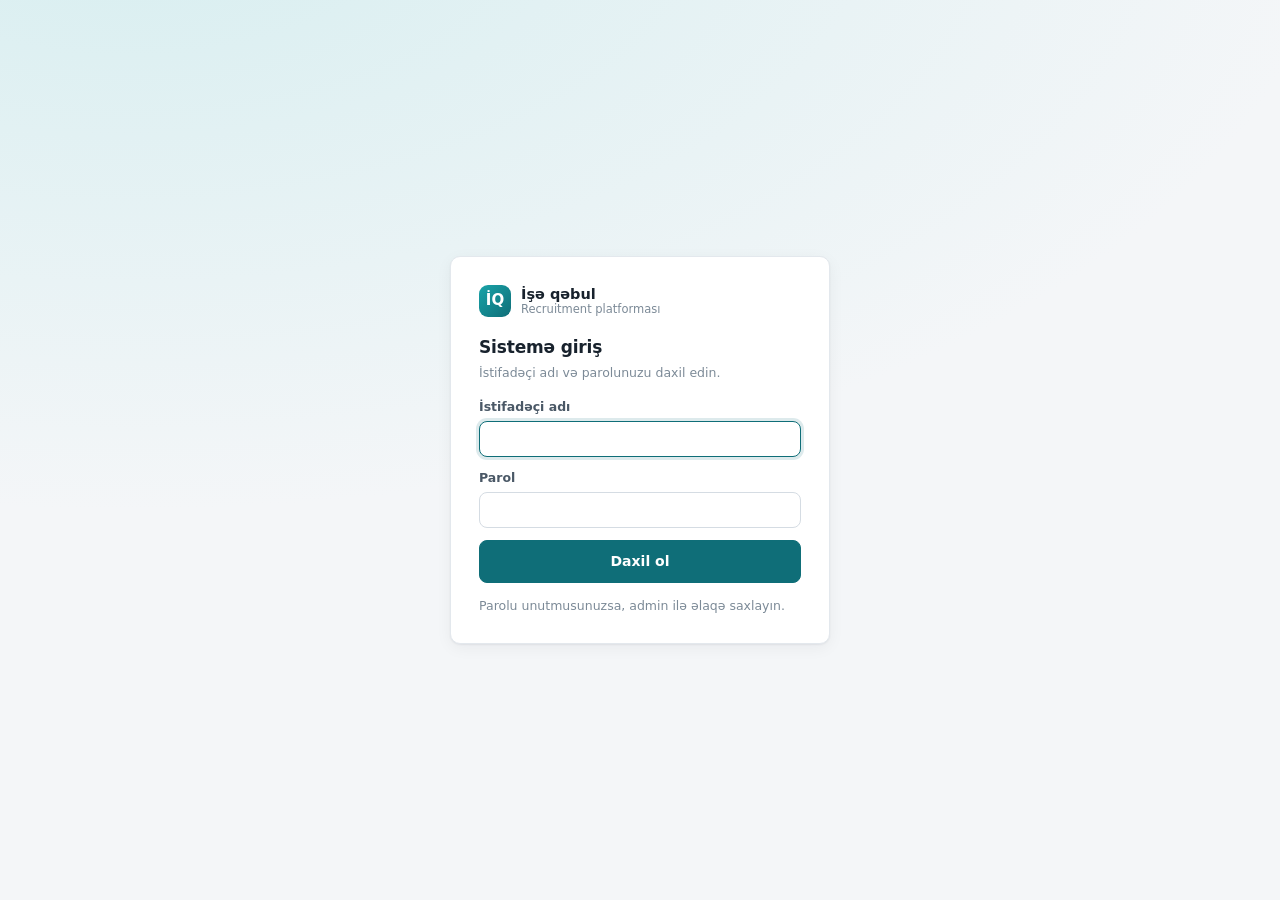
<file: index.html>
<!DOCTYPE html>
<html lang="az">
<head>
  <meta charset="utf-8">
  <meta name="viewport" content="width=device-width, initial-scale=1">
  <title>İşə qəbul platforması</title>
  <meta name="robots" content="noindex, nofollow">
  <link rel="icon" href="data:image/svg+xml,%3Csvg xmlns='http://www.w3.org/2000/svg' viewBox='0 0 32 32'%3E%3Crect width='32' height='32' rx='8' fill='%230f6e78'/%3E%3Ctext x='16' y='22' font-size='16' font-family='Arial' font-weight='700' fill='white' text-anchor='middle'%3EİQ%3C/text%3E%3C/svg%3E">
  <link rel="stylesheet" href="assets/style.css">
</head>
<body>
  <div id="root"></div>
  <script src="assets/config.js"></script>
  <script src="assets/api.js"></script>
  <script src="https://cdn.sheetjs.com/xlsx-0.20.3/package/dist/xlsx.mini.min.js" defer></script>
  <script src="assets/app.js"></script>
</body>
</html>
</file>
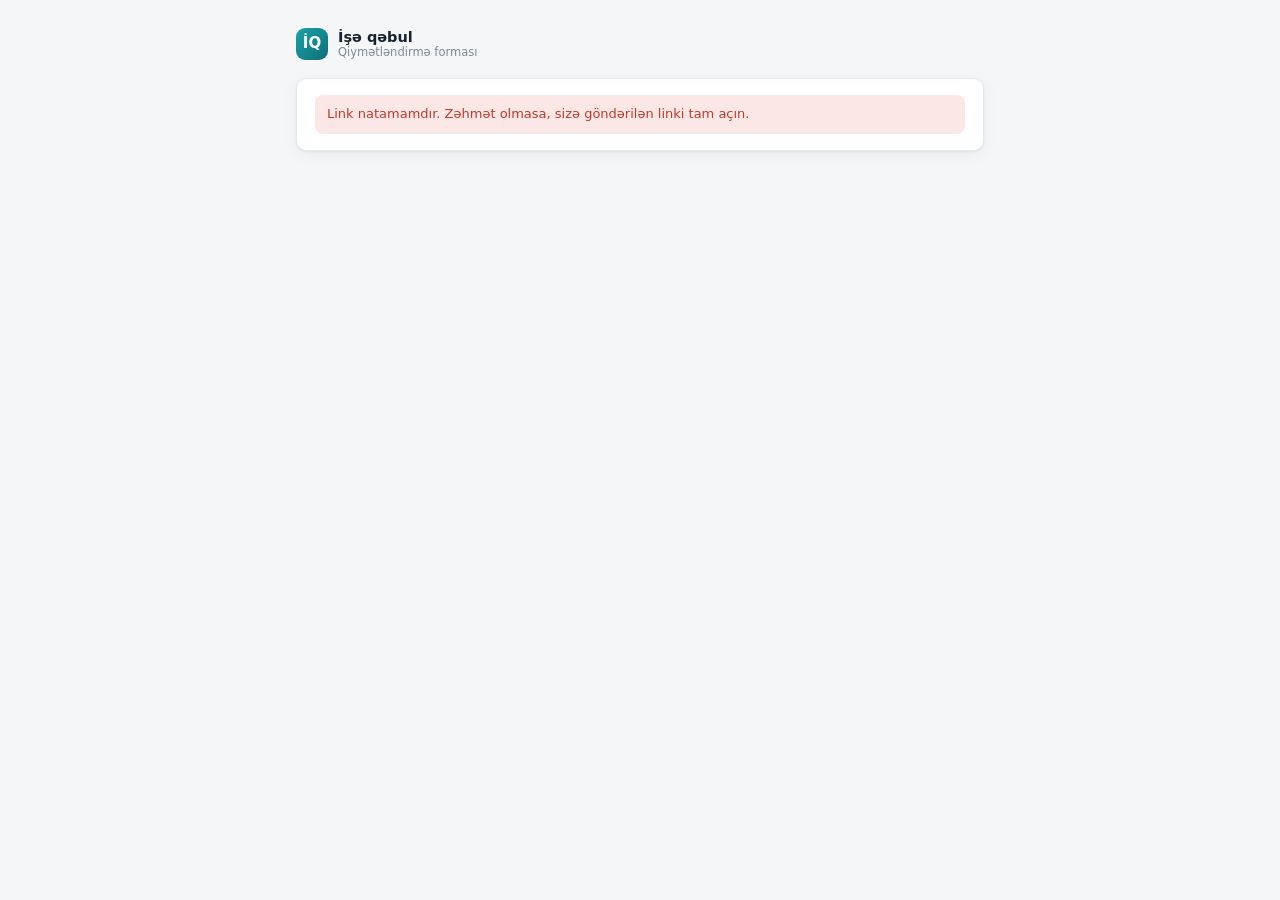
<file: evaluate.html>
<!DOCTYPE html>
<html lang="az">
<head>
  <meta charset="utf-8">
  <meta name="viewport" content="width=device-width, initial-scale=1">
  <title>Qiymətləndirmə</title>
  <meta name="robots" content="noindex, nofollow">
  <meta name="referrer" content="no-referrer">
  <link rel="stylesheet" href="assets/style.css">
  <style>
    .ev-wrap { max-width: 720px; margin: 0 auto; padding: 28px 16px 60px; }
    .ev-head { margin-bottom: 18px; }
    .stars { display: flex; gap: 8px; flex-wrap: wrap; }
    .stars label { flex: 1; min-width: 90px; border: 1px solid var(--line); border-radius: 10px; padding: 12px 6px; text-align: center; cursor: pointer; font-size: 12px; color: var(--ink-2); }
    .stars label b { display: block; font-size: 22px; color: var(--ink); }
    .stars input { display: none; }
    .stars label:has(input:checked) { background: var(--accent); border-color: var(--accent); color: #fff; }
    .stars label:has(input:checked) b { color: #fff; }
  </style>
</head>
<body>
  <div class="ev-wrap">
    <div class="brand" style="color:var(--ink);padding:0 0 18px"><div class="brand-mark">İQ</div><div class="brand-name">İşə qəbul<small style="color:var(--ink-3)">Qiymətləndirmə forması</small></div></div>
    <div id="ev" class="card card-pad">Yüklənir…</div>
  </div>
  <script src="assets/config.js"></script>
  <script src="assets/api.js"></script>
  <script src="assets/evaluate.js"></script>
</body>
</html>
</file>
<file: assets/style.css>
:root {
  --bg: #f4f6f8;
  --panel: #ffffff;
  --ink: #18222d;
  --ink-2: #4a5866;
  --ink-3: #7c8a97;
  --line: #e3e8ed;
  --line-2: #eef1f4;
  --accent: #0f6e78;
  --accent-2: #0b5960;
  --accent-soft: #e4f2f3;
  --good: #1f8a4c;
  --good-soft: #e5f4ea;
  --warn: #b26a00;
  --warn-soft: #fdf1dc;
  --bad: #c0392b;
  --bad-soft: #fbe7e5;
  --info-soft: #e8eefb;
  --radius: 10px;
  --shadow: 0 1px 2px rgba(16, 24, 32, .06), 0 4px 16px rgba(16, 24, 32, .05);
  --font: system-ui, -apple-system, "Segoe UI", Roboto, "Helvetica Neue", Arial, sans-serif;
}

* { box-sizing: border-box; }
html, body { margin: 0; padding: 0; }
body { font-family: var(--font); color: var(--ink); background: var(--bg); font-size: 14px; line-height: 1.45; }
a { color: var(--accent); text-decoration: none; }
a:hover { text-decoration: underline; }
h1, h2, h3, h4 { margin: 0; font-weight: 650; letter-spacing: -.01em; }
h1 { font-size: 22px; }
h2 { font-size: 17px; }
h3 { font-size: 15px; }
.muted { color: var(--ink-3); }
.small { font-size: 12.5px; }
.nowrap { white-space: nowrap; }
.right { text-align: right; }
.hidden { display: none !important; }
.num { font-variant-numeric: tabular-nums; }

/* ---------- Layout ---------- */
.app { display: grid; grid-template-columns: 232px 1fr; min-height: 100vh; background: linear-gradient(to right, #10232b 232px, transparent 232px); }
.sidebar { background: #10232b; color: #cfdde2; padding: 18px 12px; position: sticky; top: 0; height: 100vh; display: flex; flex-direction: column; }
.brand { display: flex; align-items: center; gap: 10px; padding: 4px 10px 18px; color: #fff; }
.brand-mark { width: 32px; height: 32px; border-radius: 9px; background: linear-gradient(135deg, #19a3a8, #0f6e78); display: grid; place-items: center; font-weight: 800; color: #fff; font-size: 15px; }
.brand-name { font-weight: 700; font-size: 14.5px; line-height: 1.15; }
.brand-name small { display: block; font-weight: 500; color: #8fb0b8; font-size: 11.5px; }
.nav { display: flex; flex-direction: column; gap: 2px; }
.nav a { display: flex; align-items: center; gap: 10px; padding: 9px 12px; border-radius: 8px; color: #cfdde2; font-weight: 520; }
.nav a:hover { background: rgba(255, 255, 255, .06); text-decoration: none; }
.nav a.active { background: rgba(25, 163, 168, .2); color: #fff; }
.nav svg { width: 18px; height: 18px; flex: none; opacity: .9; }
.nav-sep { height: 1px; background: rgba(255, 255, 255, .08); margin: 10px 6px; }
.sidebar-foot { margin-top: auto; padding: 10px; border-top: 1px solid rgba(255, 255, 255, .08); }
.sidebar-foot .who { color: #fff; font-weight: 600; font-size: 13px; }
.sidebar-foot .role { color: #8fb0b8; font-size: 12px; }
.sidebar-foot .links { display: flex; gap: 12px; margin-top: 8px; }
.sidebar-foot .links a { color: #9fc5cc; font-size: 12.5px; }

.main { padding: 22px 28px 60px; min-width: 0; }
.page-head { display: flex; align-items: center; justify-content: space-between; gap: 16px; margin-bottom: 18px; flex-wrap: wrap; }
.page-head .sub { color: var(--ink-3); margin-top: 3px; }
.actions { display: flex; gap: 8px; flex-wrap: wrap; align-items: center; }
.actions select, .actions input { width: auto; }

/* ---------- Components ---------- */
.card { background: var(--panel); border: 1px solid var(--line); border-radius: var(--radius); box-shadow: var(--shadow); }
.card-pad { padding: 16px 18px; }
.card-head { display: flex; justify-content: space-between; align-items: center; padding: 14px 18px; border-bottom: 1px solid var(--line-2); gap: 10px; }
.grid { display: grid; gap: 16px; }
.grid-2 { grid-template-columns: repeat(2, minmax(0, 1fr)); }
.grid-3 { grid-template-columns: repeat(3, minmax(0, 1fr)); }
.grid-4 { grid-template-columns: repeat(4, minmax(0, 1fr)); }

.tile { padding: 16px 18px; }
.tile .label { color: var(--ink-3); font-size: 12.5px; font-weight: 550; text-transform: uppercase; letter-spacing: .04em; }
.tile .value { font-size: 28px; font-weight: 700; margin-top: 4px; font-variant-numeric: tabular-nums; }
.tile .hint { color: var(--ink-3); font-size: 12.5px; }

.btn { display: inline-flex; align-items: center; gap: 6px; border: 1px solid var(--line); background: #fff; color: var(--ink); padding: 7px 13px; border-radius: 8px; font: inherit; font-weight: 560; cursor: pointer; white-space: nowrap; }
.btn:hover { background: #f7f9fa; }
.btn:disabled { opacity: .55; cursor: not-allowed; }
.btn-primary { background: var(--accent); border-color: var(--accent); color: #fff; }
.btn-primary:hover { background: var(--accent-2); }
.btn-danger { color: var(--bad); border-color: #f0c9c4; }
.btn-danger:hover { background: var(--bad-soft); }
.btn-sm { padding: 4px 9px; font-size: 12.5px; border-radius: 7px; }
.btn-link { border: none; background: none; color: var(--accent); padding: 0; cursor: pointer; font: inherit; font-weight: 560; }
.btn-link:hover { text-decoration: underline; }

.badge { display: inline-flex; align-items: center; gap: 4px; padding: 2px 8px; border-radius: 999px; font-size: 12px; font-weight: 600; background: var(--line-2); color: var(--ink-2); white-space: nowrap; }
.b-good { background: var(--good-soft); color: var(--good); }
.b-warn { background: var(--warn-soft); color: var(--warn); }
.b-bad { background: var(--bad-soft); color: var(--bad); }
.b-info { background: var(--info-soft); color: #2f55b5; }
.b-accent { background: var(--accent-soft); color: var(--accent); }

table.tbl { width: 100%; border-collapse: collapse; }
.tbl th { text-align: left; font-size: 12px; font-weight: 600; color: var(--ink-3); text-transform: uppercase; letter-spacing: .03em; padding: 10px 12px; border-bottom: 1px solid var(--line); background: #fafbfc; white-space: nowrap; }
.tbl td { padding: 10px 12px; border-bottom: 1px solid var(--line-2); vertical-align: middle; }
.tbl tr.click { cursor: pointer; }
.tbl tr.click:hover td { background: #f6fafb; }
.tbl-wrap { overflow-x: auto; }
.empty { padding: 34px 18px; text-align: center; color: var(--ink-3); }

.filters { display: flex; gap: 8px; flex-wrap: wrap; align-items: center; padding: 12px 18px; border-bottom: 1px solid var(--line-2); }
.filters input, .filters select { width: auto; min-width: 150px; }

/* ---------- Forms ---------- */
label.f { display: flex; flex-direction: column; gap: 5px; font-size: 12.5px; font-weight: 600; color: var(--ink-2); }
label.f .req { color: var(--bad); }
input, select, textarea { font: inherit; color: var(--ink); border: 1px solid #d5dce3; border-radius: 8px; padding: 8px 10px; background: #fff; width: 100%; }
input:focus, select:focus, textarea:focus { outline: none; border-color: var(--accent); box-shadow: 0 0 0 3px rgba(15, 110, 120, .14); }
textarea { resize: vertical; min-height: 72px; }
.form-grid { display: grid; grid-template-columns: repeat(2, minmax(0, 1fr)); gap: 12px 14px; }
.form-grid .full { grid-column: 1 / -1; }
.form-section { grid-column: 1 / -1; font-size: 12px; font-weight: 700; color: var(--accent); text-transform: uppercase; letter-spacing: .05em; margin-top: 6px; padding-top: 10px; border-top: 1px solid var(--line-2); }
.hint-box { padding: 10px 12px; border-radius: 8px; background: var(--warn-soft); color: #7a4a00; font-size: 13px; }
.info-box { padding: 10px 12px; border-radius: 8px; background: var(--accent-soft); color: var(--accent-2); font-size: 13px; }
.err-box { padding: 10px 12px; border-radius: 8px; background: var(--bad-soft); color: var(--bad); font-size: 13px; }

/* ---------- Modal ---------- */
.modal-back { position: fixed; inset: 0; background: rgba(12, 22, 30, .45); display: flex; align-items: flex-start; justify-content: center; padding: 40px 16px; z-index: 50; overflow-y: auto; }
.modal { background: #fff; border-radius: 12px; width: 100%; max-width: 640px; box-shadow: 0 20px 60px rgba(0, 0, 0, .25); }
.modal.lg { max-width: 920px; }
.modal-head { padding: 16px 20px; border-bottom: 1px solid var(--line-2); display: flex; justify-content: space-between; align-items: center; gap: 12px; }
.modal-body { padding: 18px 20px; }
.modal-foot { padding: 12px 20px; border-top: 1px solid var(--line-2); display: flex; justify-content: flex-end; gap: 8px; background: #fafbfc; border-radius: 0 0 12px 12px; }
.x { border: none; background: none; font-size: 22px; line-height: 1; cursor: pointer; color: var(--ink-3); padding: 4px 6px; }

/* ---------- Toast & loader ---------- */
.toasts { position: fixed; right: 18px; bottom: 18px; display: flex; flex-direction: column; gap: 8px; z-index: 80; }
.toast { background: #18222d; color: #fff; padding: 10px 14px; border-radius: 9px; box-shadow: var(--shadow); max-width: 380px; font-size: 13.5px; }
.toast.bad { background: var(--bad); }
.loader { position: fixed; top: 0; left: 0; right: 0; height: 3px; z-index: 90; background: linear-gradient(90deg, transparent, var(--accent), transparent); background-size: 50% 100%; animation: load 1s linear infinite; }
@keyframes load { from { background-position: -50% 0; } to { background-position: 150% 0; } }

/* ---------- Login ---------- */
.login-wrap { min-height: 100vh; display: grid; place-items: center; padding: 24px; background: radial-gradient(1200px 600px at 10% -10%, #d7eef0, transparent), var(--bg); }
.login-card { width: 100%; max-width: 380px; padding: 28px; }
.login-card .brand { color: var(--ink); padding: 0 0 18px; }
.login-card .brand-name small { color: var(--ink-3); }

/* ---------- Kanban ---------- */
.board { display: grid; grid-auto-flow: column; grid-auto-columns: minmax(185px, 1fr); gap: 12px; overflow-x: auto; padding-bottom: 8px; }
.col { background: #eaeef2; border-radius: 10px; padding: 8px; min-height: 300px; display: flex; flex-direction: column; }
.col.over { outline: 2px dashed var(--accent); background: var(--accent-soft); }
.col-head { display: flex; justify-content: space-between; align-items: center; padding: 4px 6px 10px; font-weight: 650; font-size: 13px; }
.col-head .cnt { background: #fff; border-radius: 999px; padding: 0 8px; font-size: 12px; color: var(--ink-2); }
.col.st-hire .col-head { color: var(--good); }
.col.st-reject .col-head { color: var(--bad); }
.kcard { background: #fff; border-radius: 8px; padding: 10px 11px; margin-bottom: 8px; box-shadow: 0 1px 2px rgba(0, 0, 0, .06); border: 1px solid var(--line); cursor: grab; }
.kcard:hover { border-color: #b9d8db; }
.kcard.dragging { opacity: .45; }
.kcard .name { font-weight: 620; }
.kcard .meta { color: var(--ink-3); font-size: 12px; margin-top: 3px; display: flex; gap: 6px; flex-wrap: wrap; align-items: center; }

/* ---------- Timeline / misc ---------- */
.timeline { list-style: none; margin: 0; padding: 0; }
.timeline li { display: flex; gap: 10px; padding: 6px 0; font-size: 13px; }
.timeline .dot { width: 10px; height: 10px; border-radius: 50%; background: var(--accent); margin-top: 5px; flex: none; }
.kv { display: grid; grid-template-columns: 170px 1fr; gap: 6px 14px; font-size: 13.5px; }
.kv dt { color: var(--ink-3); }
.kv dd { margin: 0; font-weight: 520; }
.tabs { display: flex; gap: 4px; border-bottom: 1px solid var(--line); margin-bottom: 16px; flex-wrap: wrap; }
.tabs button { border: none; background: none; padding: 10px 14px; font: inherit; font-weight: 600; color: var(--ink-3); cursor: pointer; border-bottom: 2px solid transparent; margin-bottom: -1px; }
.tabs button.active { color: var(--accent); border-bottom-color: var(--accent); }
.seg { display: inline-flex; border: 1px solid var(--line); border-radius: 8px; overflow: hidden; }
.seg button { border: none; background: #fff; padding: 6px 12px; font: inherit; font-weight: 560; cursor: pointer; color: var(--ink-2); }
.seg button.active { background: var(--accent); color: #fff; }
.list-plain { list-style: none; margin: 0; padding: 0; }
.list-plain li { padding: 10px 18px; border-bottom: 1px solid var(--line-2); display: flex; justify-content: space-between; gap: 10px; align-items: center; }
.list-plain li:last-child { border-bottom: none; }
.link-box { display: flex; gap: 6px; align-items: center; background: #f6f8fa; border: 1px solid var(--line); border-radius: 8px; padding: 6px 8px; }
.link-box input { border: none; background: transparent; padding: 2px; font-size: 12.5px; }

/* score & bars */
.score { display: inline-block; min-width: 44px; text-align: center; padding: 3px 6px; border-radius: 6px; font-weight: 650; font-variant-numeric: tabular-nums; font-size: 13px; }
.s-hi { background: var(--good-soft); color: var(--good); }
.s-mid { background: var(--warn-soft); color: var(--warn); }
.s-lo { background: var(--bad-soft); color: var(--bad); }
.s-na { background: var(--line-2); color: var(--ink-3); }
.bar { height: 8px; background: var(--line-2); border-radius: 99px; overflow: hidden; min-width: 90px; }
.bar > i { display: block; height: 100%; background: var(--accent); border-radius: 99px; }
.metric-card { padding: 14px 16px; }
.metric-card .mt { font-weight: 620; font-size: 13.5px; display: flex; justify-content: space-between; gap: 8px; }
.metric-card .mv { font-size: 24px; font-weight: 700; margin: 6px 0 2px; font-variant-numeric: tabular-nums; }
.metric-card .md { color: var(--ink-3); font-size: 12.5px; }
.funnel-row { display: grid; grid-template-columns: 110px 1fr 40px; gap: 10px; align-items: center; font-size: 13px; margin-bottom: 6px; }
.funnel-row .bar { height: 14px; }

/* calendar */
.week { display: grid; grid-template-columns: repeat(7, minmax(0, 1fr)); border-top: 1px solid var(--line-2); }
.day { border-right: 1px solid var(--line-2); min-height: 260px; padding: 8px; }
.day:last-child { border-right: none; }
.day.today { background: #f3fafa; }
.day-head { font-size: 12px; font-weight: 650; color: var(--ink-3); margin-bottom: 8px; text-transform: uppercase; }
.day-head b { display: block; font-size: 18px; color: var(--ink); }
.ev { background: var(--accent-soft); border-left: 3px solid var(--accent); border-radius: 6px; padding: 6px 7px; margin-bottom: 6px; font-size: 12px; cursor: pointer; }
.ev.done { background: var(--good-soft); border-color: var(--good); }
.ev.miss { background: var(--bad-soft); border-color: var(--bad); }
.ev b { display: block; font-size: 12.5px; }

/* stars for satisfaction & scale */
.scale-row { display: grid; grid-template-columns: 1fr; gap: 6px; padding: 12px 0; border-bottom: 1px solid var(--line-2); }
.scale-opts { display: grid; grid-template-columns: repeat(5, 1fr); gap: 6px; }
.scale-opts label { border: 1px solid var(--line); border-radius: 8px; padding: 8px 4px; text-align: center; cursor: pointer; font-size: 11.5px; color: var(--ink-2); line-height: 1.25; }
.scale-opts label b { display: block; font-size: 17px; color: var(--ink); }
.scale-opts input { display: none; }
.scale-opts input:checked + span { color: #fff; }
.scale-opts label:has(input:checked) { background: var(--accent); border-color: var(--accent); color: #fff; }
.scale-opts label:has(input:checked) b { color: #fff; }

/* ---------- Responsive ---------- */
@media (max-width: 980px) {
  .grid-4 { grid-template-columns: repeat(2, minmax(0, 1fr)); }
  .grid-3 { grid-template-columns: 1fr; }
}
@media (max-width: 760px) {
  .app { grid-template-columns: 1fr; background: none; }
  .sidebar { position: static; height: auto; flex-direction: row; flex-wrap: wrap; align-items: center; padding: 10px; gap: 6px; }
  .brand { padding: 0 6px; }
  .nav { flex-direction: row; flex-wrap: wrap; }
  .nav a { padding: 7px 9px; font-size: 13px; }
  .nav a span { display: none; }
  .nav-sep { display: none; }
  .sidebar-foot { margin: 0 0 0 auto; border: none; padding: 0 6px; }
  .main { padding: 16px; }
  .grid-2, .form-grid { grid-template-columns: 1fr; }
  .kv { grid-template-columns: 1fr; }
  .week { grid-template-columns: 1fr; }
  .day { min-height: auto; border-right: none; border-bottom: 1px solid var(--line-2); }
}
</file>
